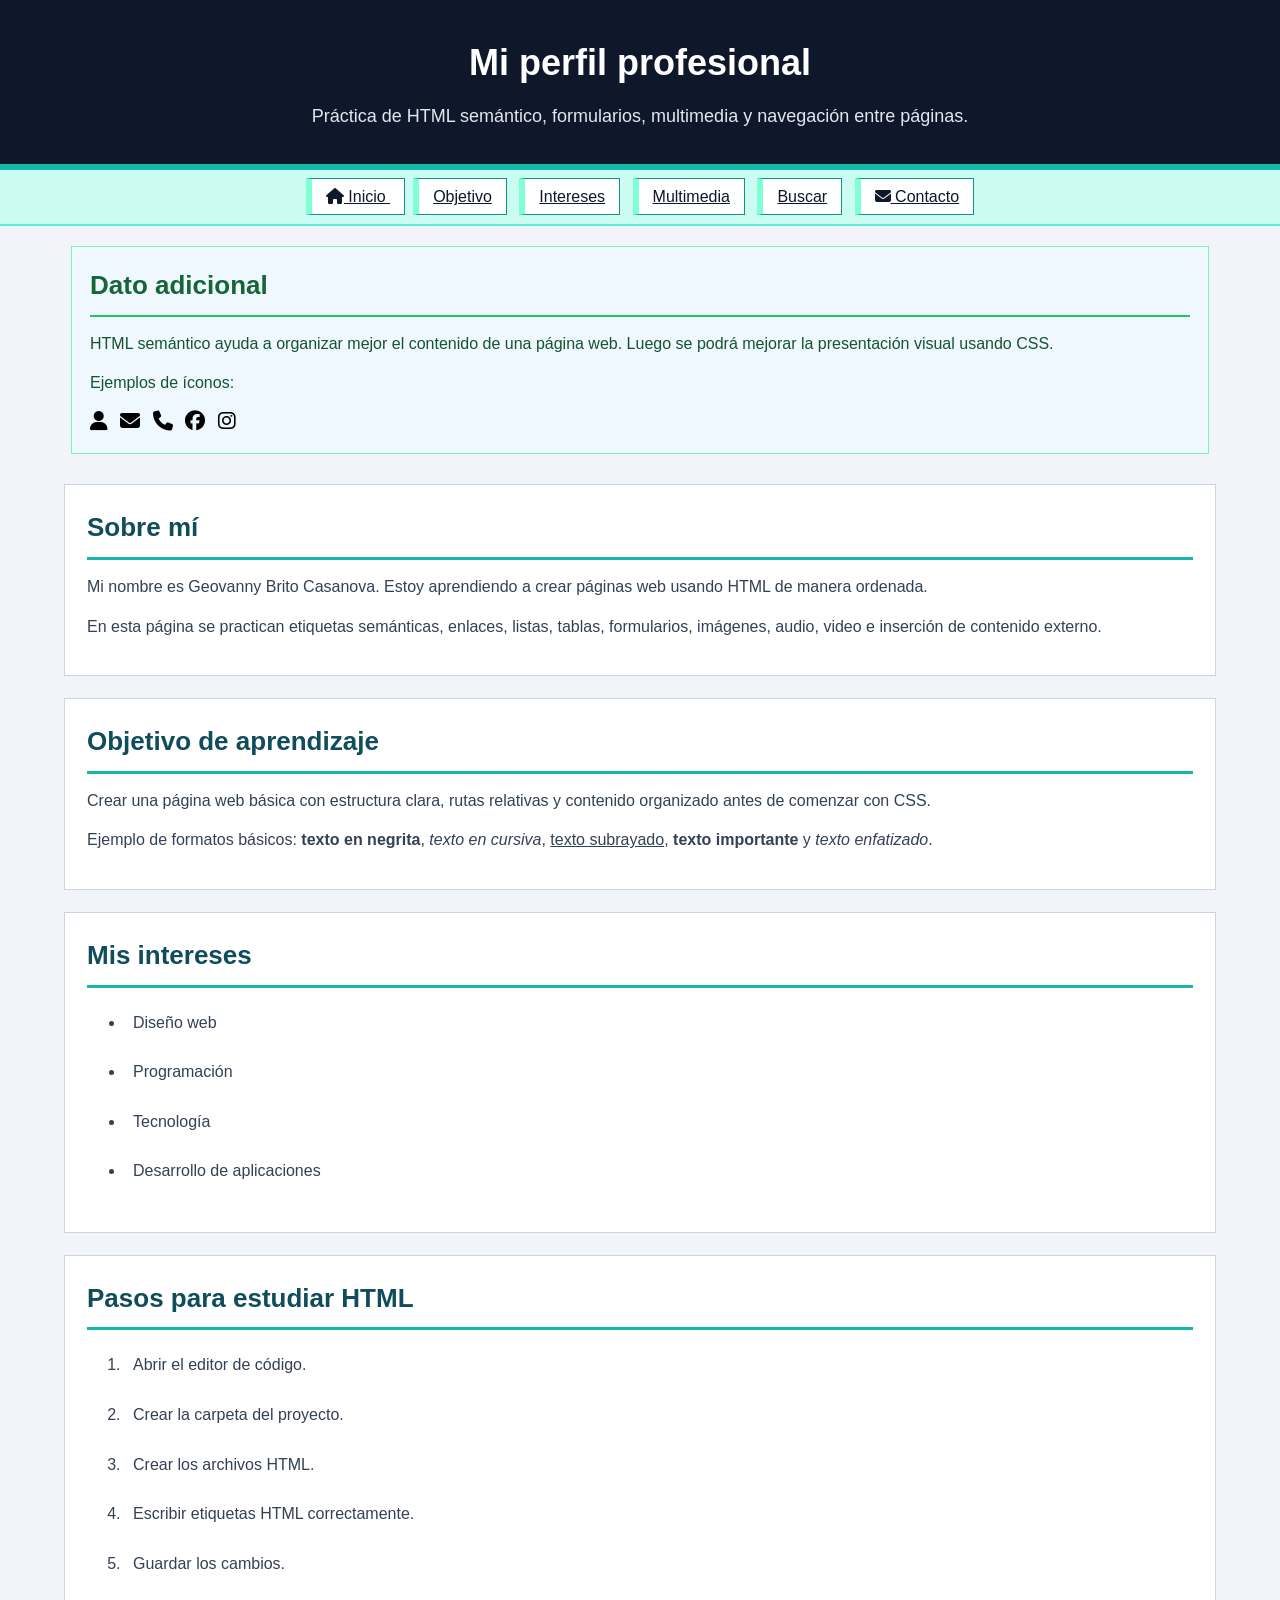
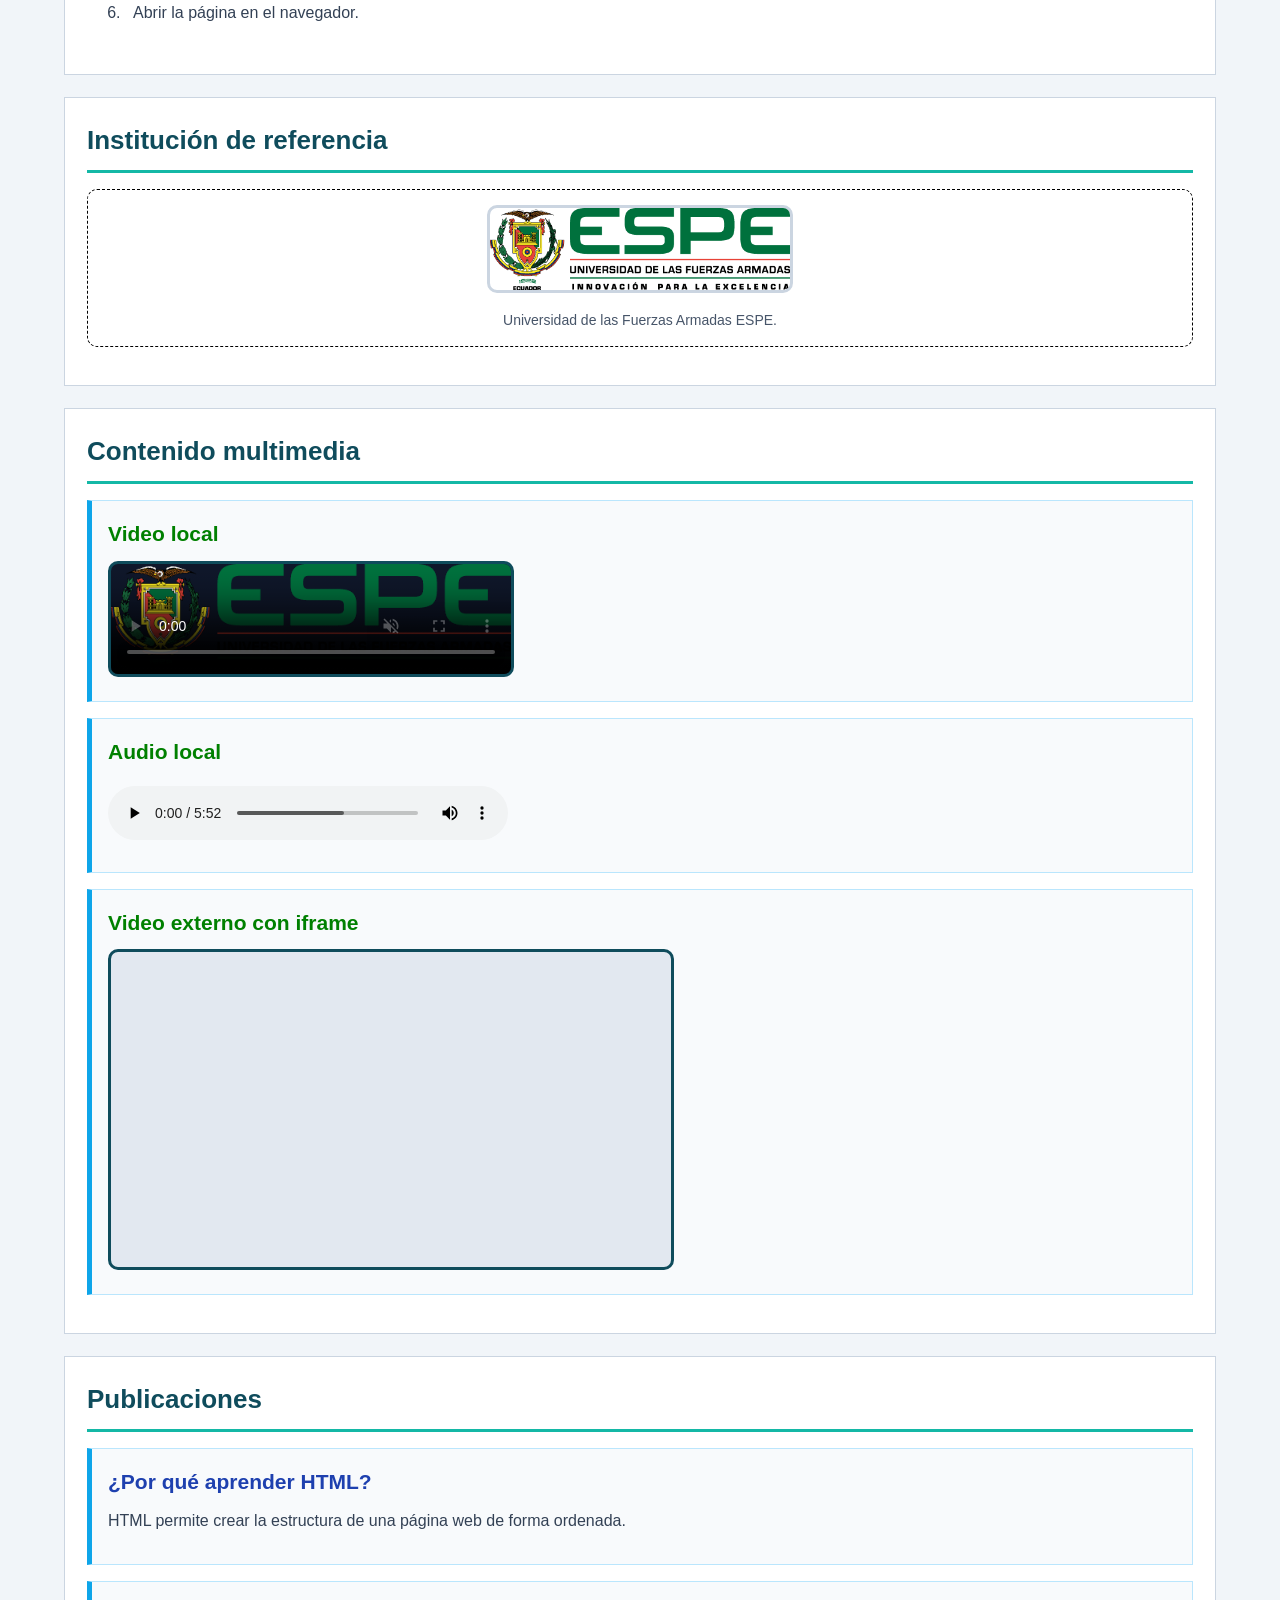
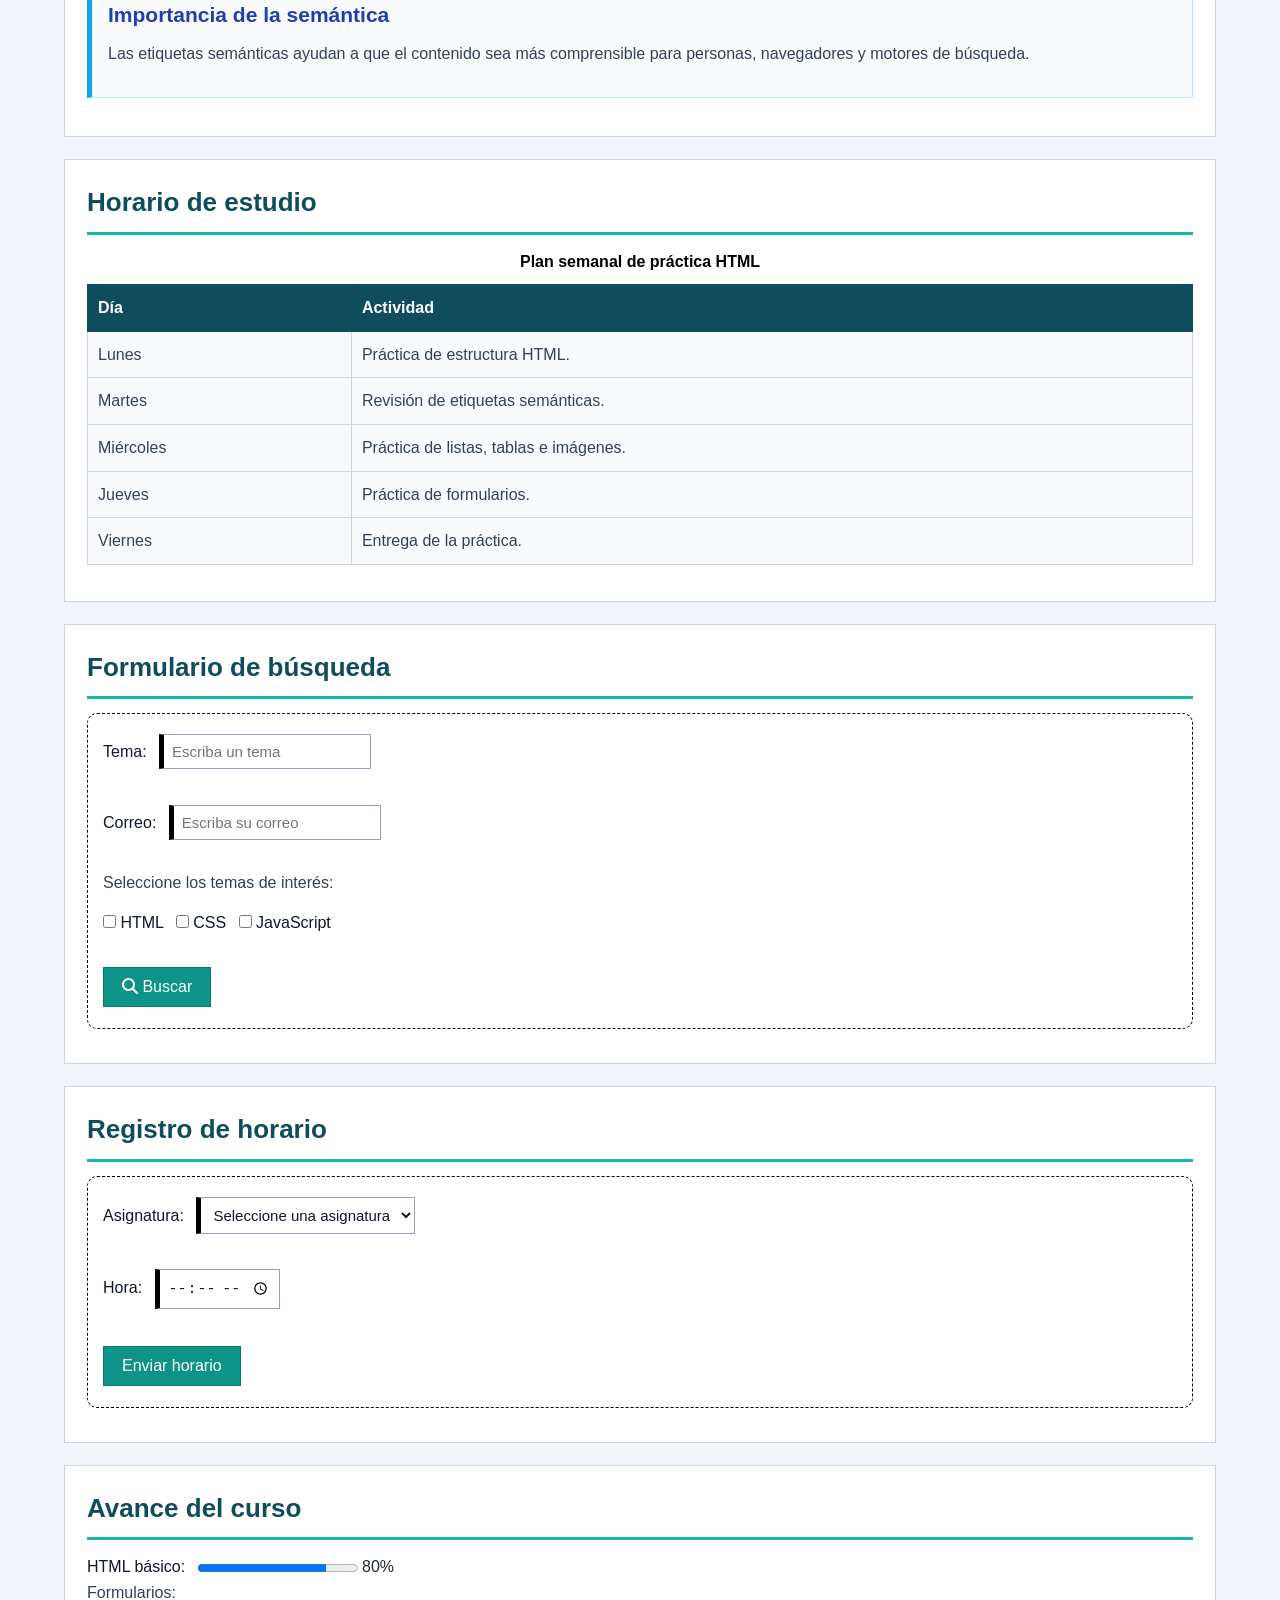
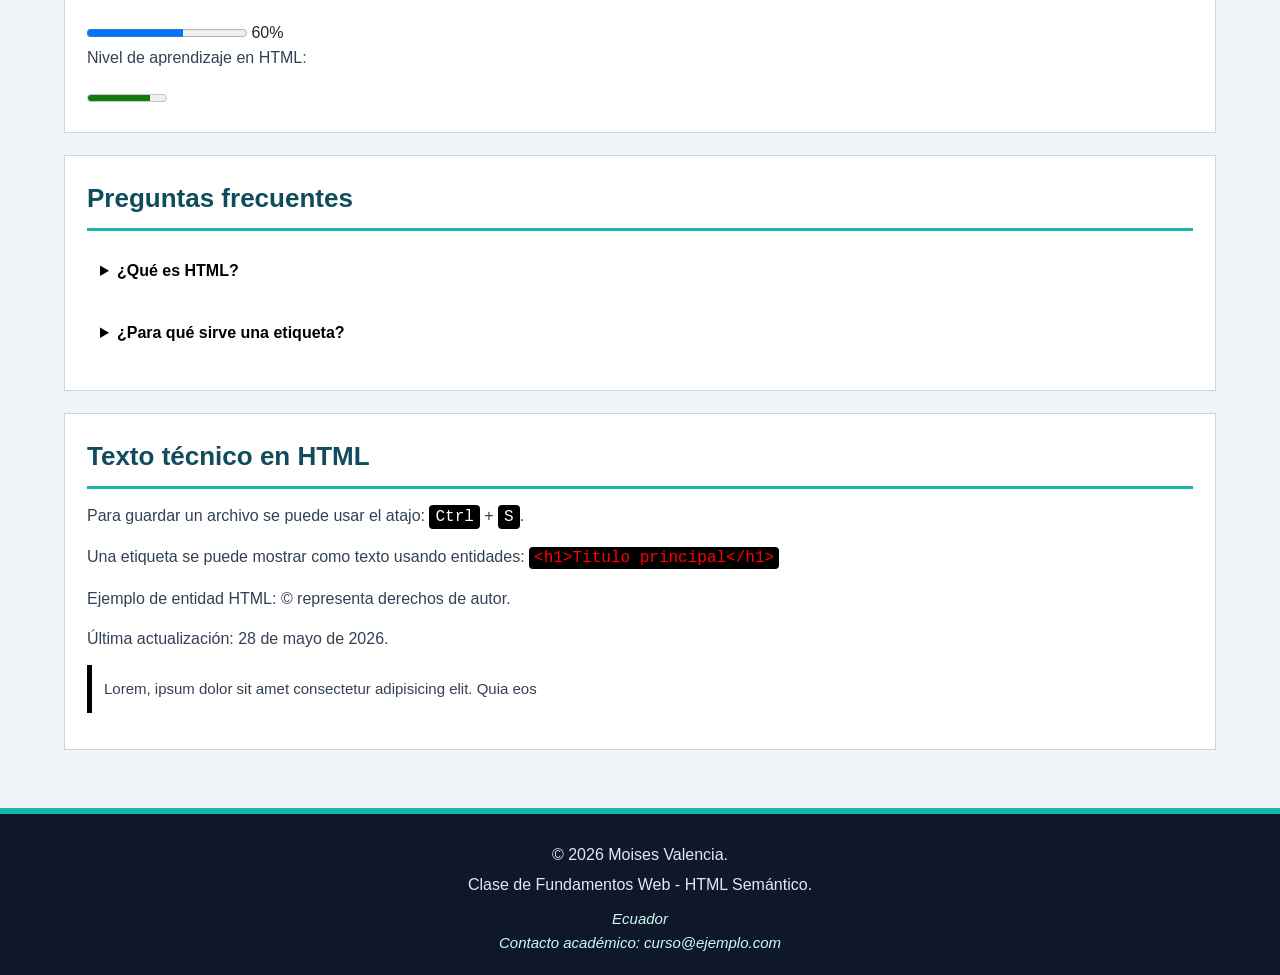
<file: Practica01/index.html>
<!doctype html>
<html lang="es">
  <head>
    <meta charset="UTF-8" />
    <title>Mi perfil profesional</title>

    <!-- Ícono de la pestaña del navegador -->
    <link rel="icon" href="img/mundito.ico" type="image/x-icon" />

    <!-- Librería externa para usar íconos -->
    <link
      rel="stylesheet"
      href="https://cdnjs.cloudflare.com/ajax/libs/font-awesome/6.5.0/css/all.min.css"
    />

    <link rel="stylesheet" href="css/general.css" />
    <link rel="stylesheet" href="css/index.css" />
  </head>

  <body>
    <!-- Encabezado principal de la página -->
    <header>
      <h1>Mi perfil profesional</h1>
      <p>
        Práctica de HTML semántico, formularios, multimedia y navegación entre
        páginas.
      </p>
    </header>

    <!-- Menú de navegación principal -->
    <nav>
      <a href="index.html" id="inicio" class="class_btn_nav_2">
        <i class="fa-solid fa-house"></i>
        Inicio
      </a>

      <a href="#objetivo" id="objetivo" class="class_btn_nav_2">Objetivo</a>

      <a href="#intereses" id="intereses" class="class_btn_nav_1">Intereses</a>

      <a href="#multimedia" id="multimedia" class="class_btn_nav_3"
        >Multimedia</a
      >

      <a href="pages/buscar.html" id="buscar" class="class_btn_nav_1">Buscar</a>

      <a href="pages/cto/contacto.html" id="contacto" class="class_btn_nav_2">
        <i class="fa-solid fa-envelope"></i>
        Contacto
      </a>
    </nav>

    <!-- Contenido lateral complementario -->
    <aside>
      <h2>Dato adicional</h2>
      <p>
        HTML semántico ayuda a organizar mejor el contenido de una página web.
        Luego se podrá mejorar la presentación visual usando CSS.
      </p>

      <p>Ejemplos de íconos:</p>
      <i class="fa-solid fa-user"></i>
      <i class="fa-solid fa-envelope"></i>
      <i class="fa-solid fa-phone"></i>
      <i class="fa-brands fa-facebook"></i>
      <i class="fa-brands fa-instagram"></i>
    </aside>

    <!-- Contenido principal -->
    <main>
      <!-- Sección de presentación -->
      <section id="presentacion">
        <h2>Sobre mí</h2>

        <p>
          Mi nombre es Geovanny Brito Casanova. Estoy aprendiendo a crear
          páginas web usando HTML de manera ordenada.
        </p>

        <p>
          En esta página se practican etiquetas semánticas, enlaces, listas,
          tablas, formularios, imágenes, audio, video e inserción de contenido
          externo.
        </p>
      </section>

      <!-- Sección de objetivos -->
      <section id="objetivo">
        <h2>Objetivo de aprendizaje</h2>

        <p>
          Crear una página web básica con estructura clara, rutas relativas y
          contenido organizado antes de comenzar con CSS.
        </p>

        <p>
          Ejemplo de formatos básicos:
          <b>texto en negrita</b>, <i>texto en cursiva</i>,
          <u>texto subrayado</u>, <strong>texto importante</strong> y
          <em>texto enfatizado</em>.
        </p>
      </section>

      <!-- Sección de intereses -->
      <section id="intereses">
        <h2>Mis intereses</h2>

        <ul>
          <li>Diseño web</li>
          <li>Programación</li>
          <li>Tecnología</li>
          <li>Desarrollo de aplicaciones</li>
        </ul>
      </section>

      <!-- Sección de pasos -->
      <section id="pasos">
        <h2>Pasos para estudiar HTML</h2>

        <ol>
          <li>Abrir el editor de código.</li>
          <li>Crear la carpeta del proyecto.</li>
          <li>Crear los archivos HTML.</li>
          <li>Escribir etiquetas HTML correctamente.</li>
          <li>Guardar los cambios.</li>
          <li>Abrir la página en el navegador.</li>
        </ol>
      </section>

      <!-- Sección con imagen -->
      <section>
        <h2>Institución de referencia</h2>

        <figure>
          <img
            src="img/espe/imagenEjemploEspe.png"
            alt="Logo de la ESPE"
            width="300"
          />
          <figcaption>Universidad de las Fuerzas Armadas ESPE.</figcaption>
        </figure>
      </section>

      <!-- Sección multimedia -->
      <section id="multimedia">
        <h2>Contenido multimedia</h2>

        <article>
          <h3>Video local</h3>

          <video
            src="video/videoEjemploDiagnostica.mp4"
            controls
            width="400"
            poster="img/espe/imagenEjemploEspe.png"
            muted
            loop
          >
            Tu navegador no soporta la etiqueta de video.
          </video>
        </article>

        <article>
          <h3>Audio local</h3>

          <audio
            src="audio/audioEjemploA7X.mp3"
            controls
            loop
            preload="metadata"
          >
            Tu navegador no soporta la etiqueta de audio.
          </audio>
        </article>

        <article>
          <h3>Video externo con iframe</h3>

          <iframe
            width="560"
            height="315"
            src="https://www.youtube.com/embed/bdz90srbneU?si=QoyqD5uKp2PkH5kk"
            title="Video de YouTube"
            frameborder="0"
            allow="
              accelerometer;
              autoplay;
              clipboard-write;
              encrypted-media;
              gyroscope;
              picture-in-picture;
              web-share;
            "
            referrerpolicy="strict-origin-when-cross-origin"
            allowfullscreen
          >
          </iframe>
        </article>
      </section>

      <!-- Sección de publicaciones -->
      <section>
        <h2>Publicaciones</h2>

        <article>
          <h3>¿Por qué aprender HTML?</h3>
          <p>
            HTML permite crear la estructura de una página web de forma
            ordenada.
          </p>
        </article>

        <article>
          <h3>Importancia de la semántica</h3>
          <p>
            Las etiquetas semánticas ayudan a que el contenido sea más
            comprensible para personas, navegadores y motores de búsqueda.
          </p>
        </article>
      </section>

      <!-- Sección de tabla -->
      <section>
        <h2>Horario de estudio</h2>

        <table border="1">
          <caption>
            Plan semanal de práctica HTML
          </caption>

          <thead>
            <tr>
              <th>Día</th>
              <th>Actividad</th>
            </tr>
          </thead>

          <tbody>
            <tr>
              <td>Lunes</td>
              <td>Práctica de estructura HTML.</td>
            </tr>

            <tr>
              <td>Martes</td>
              <td>Revisión de etiquetas semánticas.</td>
            </tr>

            <tr>
              <td>Miércoles</td>
              <td>Práctica de listas, tablas e imágenes.</td>
            </tr>

            <tr>
              <td>Jueves</td>
              <td>Práctica de formularios.</td>
            </tr>

            <tr>
              <td>Viernes</td>
              <td>Entrega de la práctica.</td>
            </tr>
          </tbody>
        </table>
      </section>

      <!-- Sección de formulario de búsqueda -->
      <section>
        <h2>Formulario de búsqueda</h2>

        <!-- 
                Este formulario usa GET.
                Por eso los datos viajan en la URL hacia pages/buscar.html.
            -->
        <form method="GET" action="pages/buscar.html">
          <label for="tema">Tema:</label>
          <input
            type="text"
            id="tema"
            name="tema"
            placeholder="Escriba un tema"
            required
            minlength="3"
            maxlength="20"
          />

          <br /><br />

          <label for="correo">Correo:</label>
          <input
            type="email"
            id="correo"
            name="correo"
            placeholder="Escriba su correo"
            required
          />

          <br /><br />

          <p>Seleccione los temas de interés:</p>

          <label>
            <input type="checkbox" name="temas[]" value="html" />
            HTML
          </label>

          <label>
            <input type="checkbox" name="temas[]" value="css" />
            CSS
          </label>

          <label>
            <input type="checkbox" name="temas[]" value="javascript" />
            JavaScript
          </label>

          <br /><br />

          <button type="submit">
            <i class="fa-solid fa-magnifying-glass"></i>
            Buscar
          </button>
        </form>
      </section>

      <!-- Sección de registro de horario -->
      <section>
        <h2>Registro de horario</h2>

        <form method="GET" action="pages/buscar.html">
          <label for="asignatura">Asignatura:</label>
          <select id="asignatura" name="asignatura" required>
            <option value="">Seleccione una asignatura</option>
            <option value="programacion">Programación</option>
            <option value="base_datos">Base de Datos</option>
            <option value="redes">Redes</option>
            <option value="sistemas_operativos">Sistemas Operativos</option>
          </select>

          <br /><br />

          <label for="hora">Hora:</label>
          <input
            type="time"
            id="hora"
            name="hora"
            min="08:00"
            max="17:00"
            step="1800"
            required
          />

          <br /><br />

          <button type="submit">Enviar horario</button>
        </form>
      </section>

      <!-- Sección de avance del curso -->
      <section>
        <h2>Avance del curso</h2>

        <label for="avance-html">HTML básico:</label>
        <progress id="avance-html" value="80" max="100"></progress>
        <span>80%</span>

        <p>Formularios:</p>
        <progress value="60" max="100"></progress>
        <span>60%</span>

        <p>Nivel de aprendizaje en HTML:</p>
        <meter value="8" min="0" max="10"></meter>
      </section>

      <!-- Sección de preguntas frecuentes -->
      <section>
        <h2>Preguntas frecuentes</h2>

        <details>
          <summary>¿Qué es HTML?</summary>
          <p>
            HTML es el lenguaje que permite crear la estructura de una página
            web.
          </p>
        </details>

        <details>
          <summary>¿Para qué sirve una etiqueta?</summary>
          <p>
            Una etiqueta indica al navegador cómo debe interpretar una parte del
            contenido.
          </p>
        </details>
      </section>

      <!-- Sección de texto técnico -->
      <section>
        <h2>Texto técnico en HTML</h2>

        <p>
          Para guardar un archivo se puede usar el atajo:
          <kbd>Ctrl</kbd> + <kbd>S</kbd>.
        </p>

        <p>
          Una etiqueta se puede mostrar como texto usando entidades:
          <code>&lt;h1&gt;Título principal&lt;/h1&gt;</code>
        </p>

        <p>Ejemplo de entidad HTML: &copy; representa derechos de autor.</p>

        <p>
          Última actualización:
          <time datetime="2026-05-28">28 de mayo de 2026</time>.
        </p>

        <p class="nota">
          Lorem, ipsum dolor sit amet consectetur adipisicing elit. Quia eos
        </p>
      </section>
    </main>

    <!-- Pie de página -->
    <footer>
      <p>&copy; 2026 Moises Valencia.</p>
      <p>Clase de Fundamentos Web - HTML Semántico.</p>

      <address>
        Ecuador<br />
        Contacto académico: curso@ejemplo.com
      </address>
    </footer>
  </body>
</html>
</file>
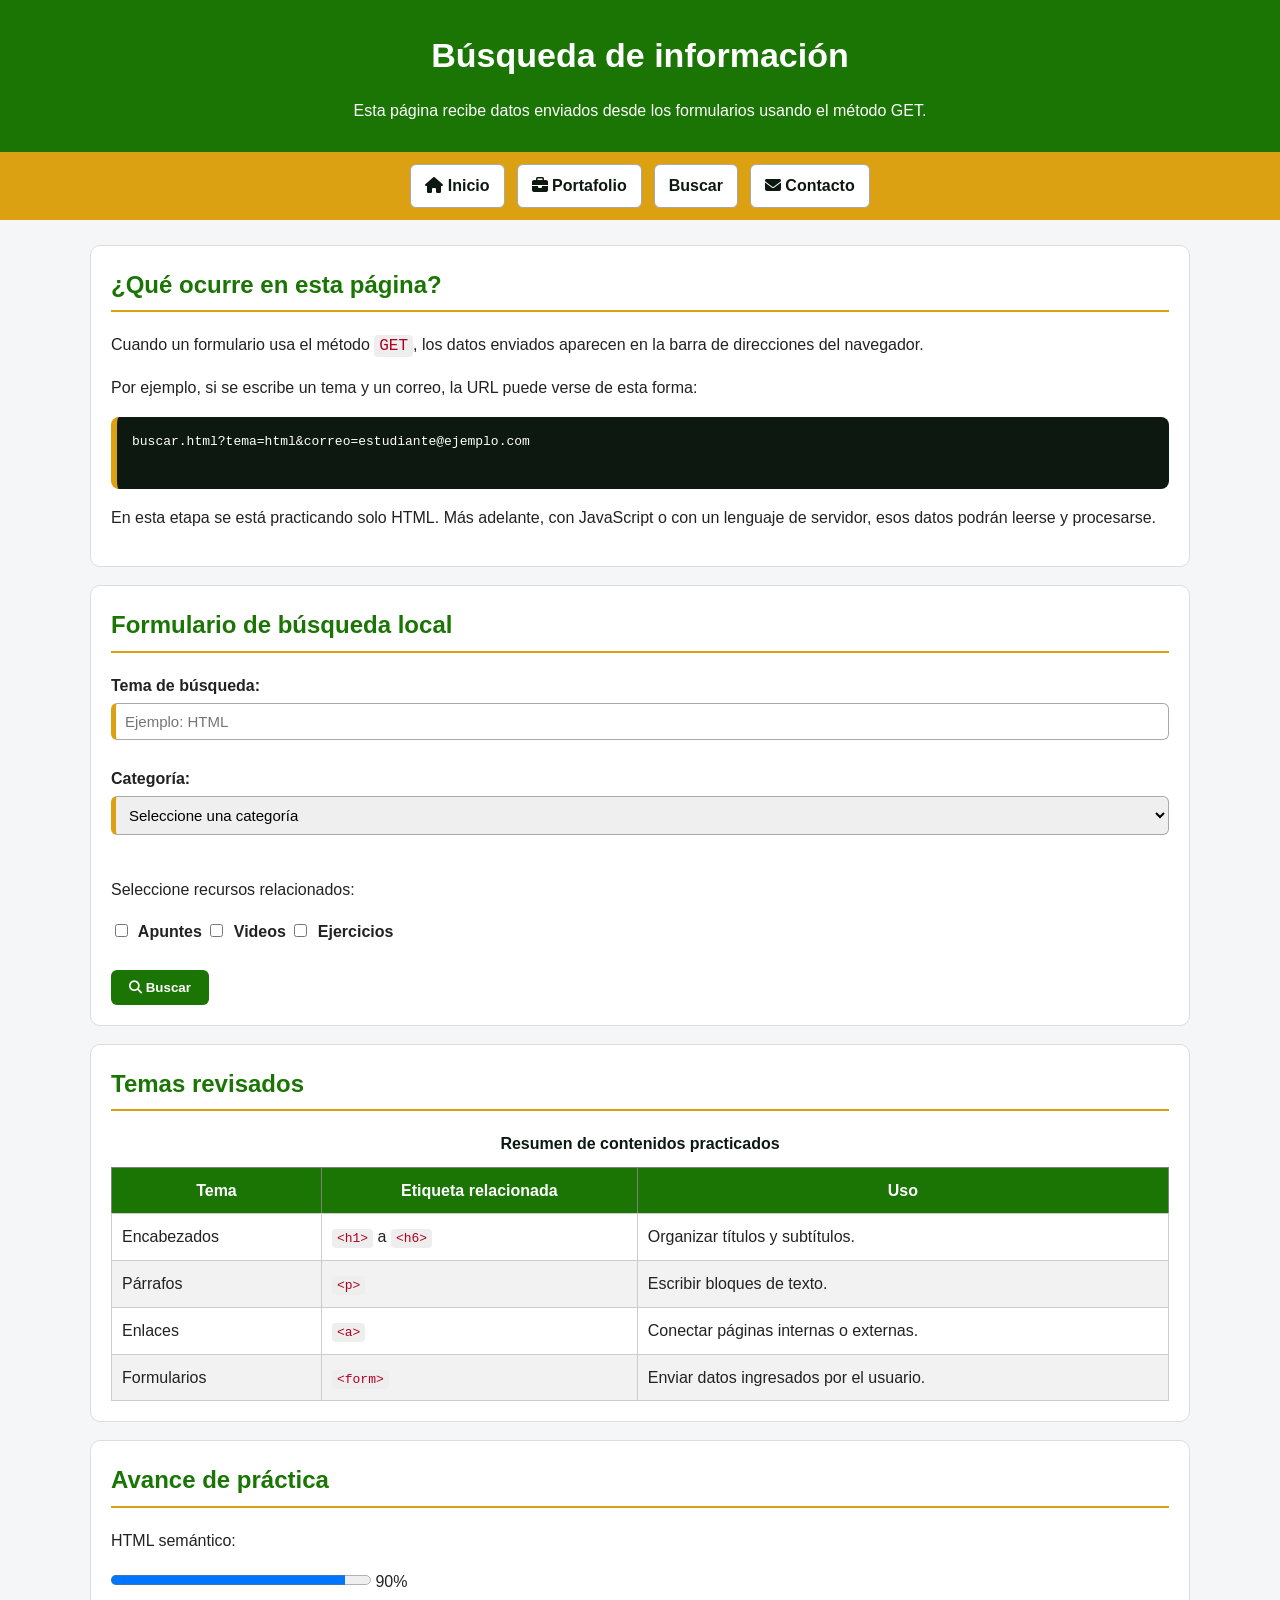
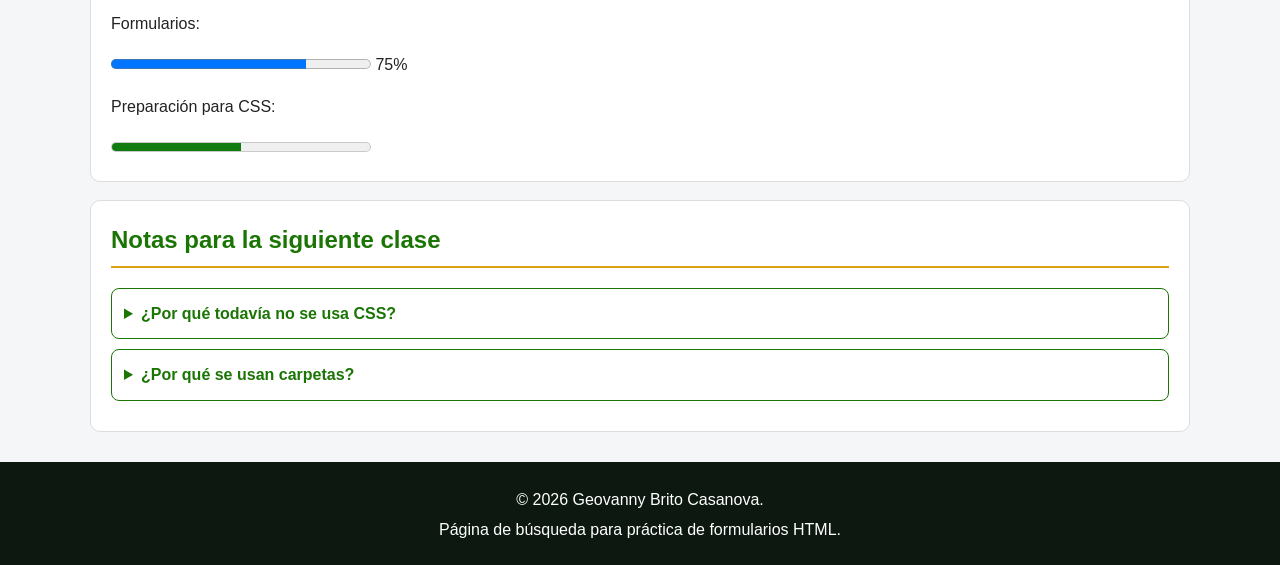
<file: pages/buscar.html>
<!DOCTYPE html>
<html lang="es">

<head>
    <meta charset="UTF-8">
    <title>Búsqueda de información</title>

    <!-- Como este archivo está dentro de pages, se sube un nivel con ../ -->
    <link rel="icon" href="../img/mundito.ico" type="image/x-icon">

    <link rel="stylesheet" href="https://cdnjs.cloudflare.com/ajax/libs/font-awesome/6.5.0/css/all.min.css">

    <link rel="stylesheet" href="../css/general.css">
    <link rel="stylesheet" href="../css/buscar.css">
</head>

<body>

    <header>
        <h1 >Búsqueda de información</h1>
        <p>Esta página recibe datos enviados desde los formularios usando el método GET.</p>
    </header>

    <nav>
        <a href="../index.html">
            <i class="fa-solid fa-house"></i>
            Inicio
        </a>

        <a href="../portafolio.html">
            <i class="fa-solid fa-briefcase"></i>
            Portafolio
        </a>

        <a href="buscar.html">Buscar</a>

        <a href="cto/contacto.html">
            <i class="fa-solid fa-envelope"></i>
            Contacto
        </a>
    </nav>

    <main>

        <section>
            <h2>¿Qué ocurre en esta página?</h2>

            <p>
                Cuando un formulario usa el método <code>GET</code>, los datos enviados aparecen
                en la barra de direcciones del navegador.
            </p>

            <p>
                Por ejemplo, si se escribe un tema y un correo, la URL puede verse de esta forma:
            </p>

            <pre>
buscar.html?tema=html&correo=estudiante@ejemplo.com
            </pre>

            <p>
                En esta etapa se está practicando solo HTML. Más adelante, con JavaScript o con
                un lenguaje de servidor, esos datos podrán leerse y procesarse.
            </p>
        </section>

        <section>
            <h2>Formulario de búsqueda local</h2>

            <form method="GET" action="buscar.html">

                <label for="tema">Tema de búsqueda:</label>
                <input type="text" id="tema" name="tema" placeholder="Ejemplo: HTML" required minlength="3"
                    maxlength="20">

                <br><br>

                <label for="categoria">Categoría:</label>
                <select id="categoria" name="categoria" required>
                    <option value="">Seleccione una categoría</option>
                    <option value="estructura">Estructura HTML</option>
                    <option value="formularios">Formularios</option>
                    <option value="multimedia">Multimedia</option>
                    <option value="tablas">Tablas</option>
                </select>

                <br><br>

                <p>Seleccione recursos relacionados:</p>

                <label>
                    <input type="checkbox" name="recursos[]" value="apuntes">
                    Apuntes
                </label>

                <label>
                    <input type="checkbox" name="recursos[]" value="videos">
                    Videos
                </label>

                <label>
                    <input type="checkbox" name="recursos[]" value="ejercicios">
                    Ejercicios
                </label>

                <br><br>

                <button type="submit">
                    <i class="fa-solid fa-magnifying-glass"></i>
                    Buscar
                </button>
            </form>
        </section>

        <section>
            <h2>Temas revisados</h2>

            <table border="1">
                <caption>Resumen de contenidos practicados</caption>

                <thead>
                    <tr>
                        <th>Tema</th>
                        <th>Etiqueta relacionada</th>
                        <th>Uso</th>
                    </tr>
                </thead>

                <tbody>
                    <tr>
                        <td>Encabezados</td>
                        <td><code>&lt;h1&gt;</code> a <code>&lt;h6&gt;</code></td>
                        <td>Organizar títulos y subtítulos.</td>
                    </tr>

                    <tr>
                        <td>Párrafos</td>
                        <td><code>&lt;p&gt;</code></td>
                        <td>Escribir bloques de texto.</td>
                    </tr>

                    <tr>
                        <td>Enlaces</td>
                        <td><code>&lt;a&gt;</code></td>
                        <td>Conectar páginas internas o externas.</td>
                    </tr>

                    <tr>
                        <td>Formularios</td>
                        <td><code>&lt;form&gt;</code></td>
                        <td>Enviar datos ingresados por el usuario.</td>
                    </tr>
                </tbody>
            </table>
        </section>

        <section>
            <h2>Avance de práctica</h2>

            <p>HTML semántico:</p>
            <progress value="90" max="100"></progress>
            <span>90%</span>

            <p>Formularios:</p>
            <progress value="75" max="100"></progress>
            <span>75%</span>

            <p>Preparación para CSS:</p>
            <meter value="5" min="0" max="10"></meter>
        </section>

        <section>
            <h2>Notas para la siguiente clase</h2>

            <details>
                <summary>¿Por qué todavía no se usa CSS?</summary>
                <p>
                    Primero se está ordenando la estructura HTML. Después se aplicará CSS para
                    mejorar colores, márgenes, tamaños, distribución y diseño visual.
                </p>
            </details>

            <details>
                <summary>¿Por qué se usan carpetas?</summary>
                <p>
                    Las carpetas permiten separar imágenes, audio, video y páginas internas.
                    Esto ayuda a mantener el proyecto ordenado.
                </p>
            </details>
        </section>

    </main>

    <footer>
        <p>&copy; 2026 Geovanny Brito Casanova.</p>
        <p>Página de búsqueda para práctica de formularios HTML.</p>
    </footer>

</body>

</html>
</file>
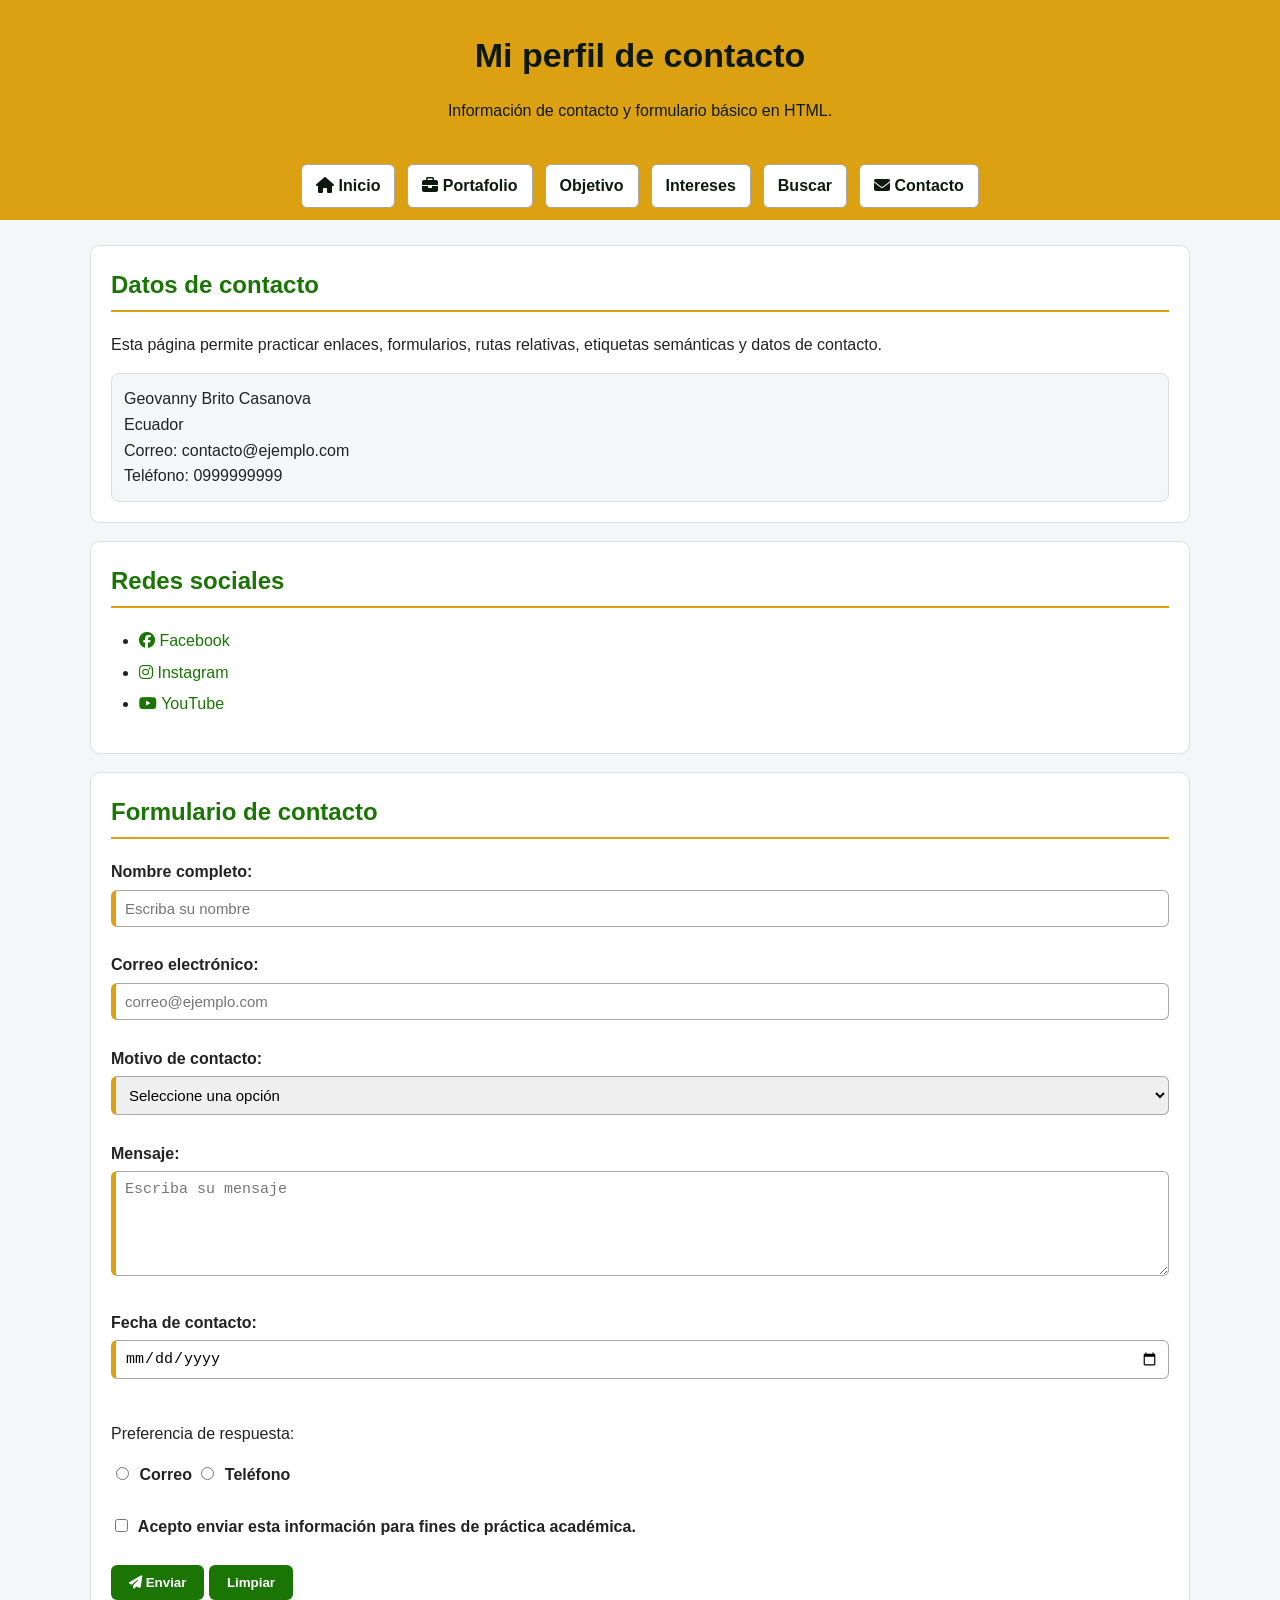
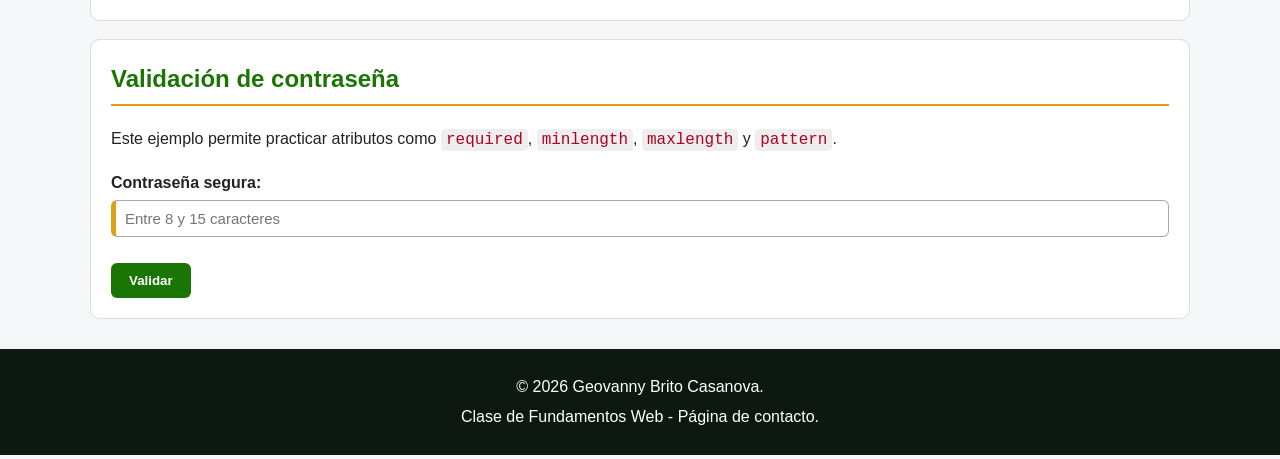
<file: pages/cto/contacto.html>
<!DOCTYPE html>
<html lang="es">

<head>
    <meta charset="UTF-8">
    <title>Contacto</title>

    <!-- Como este archivo está en pages/cto, se suben dos niveles con ../../ -->
    <link rel="icon" href="../../img/mundito.ico" type="image/x-icon">

    <link rel="stylesheet" href="https://cdnjs.cloudflare.com/ajax/libs/font-awesome/6.5.0/css/all.min.css">

    <link rel="stylesheet" href="../../css/general.css">
    <link rel="stylesheet" href="../../css/contacto.css">
</head>

<body>

    <header>
        <h1>Mi perfil de contacto</h1>
        <p>Información de contacto y formulario básico en HTML.</p>
    </header>

    <nav>
        <a href="../../index.html">
            <i class="fa-solid fa-house"></i>
            Inicio
        </a>

        <a href="../../portafolio.html">
            <i class="fa-solid fa-briefcase"></i>
            Portafolio
        </a>

        <a href="../../index.html#objetivo">Objetivo</a>

        <a href="../../index.html#intereses">Intereses</a>

        <a href="../buscar.html">Buscar</a>

        <a href="contacto.html">
            <i class="fa-solid fa-envelope"></i>
            Contacto
        </a>
    </nav>

    <main>

        <section>
            <h2>Datos de contacto</h2>

            <p>
                Esta página permite practicar enlaces, formularios, rutas relativas,
                etiquetas semánticas y datos de contacto.
            </p>

            <address>
                Geovanny Brito Casanova<br>
                Ecuador<br>
                Correo: contacto@ejemplo.com<br>
                Teléfono: 0999999999
            </address>
        </section>

        <section>
            <h2>Redes sociales</h2>

            <ul>
                <li>
                    <a href="https://www.facebook.com/" target="_blank">
                        <i class="fa-brands fa-facebook"></i>
                        Facebook
                    </a>
                </li>

                <li>
                    <a href="https://www.instagram.com/" target="_blank">
                        <i class="fa-brands fa-instagram"></i>
                        Instagram
                    </a>
                </li>

                <li>
                    <a href="https://www.youtube.com/" target="_blank">
                        <i class="fa-brands fa-youtube"></i>
                        YouTube
                    </a>
                </li>
            </ul>
        </section>

        <section>
            <h2>Formulario de contacto</h2>

            <!-- 
                Este formulario se envía hacia buscar.html para practicar rutas relativas.
                Desde pages/cto/contacto.html se sube un nivel con ../
            -->
            <form method="GET" action="../buscar.html">

                <label for="nombre">Nombre completo:</label>
                <input type="text" id="nombre" name="nombre" placeholder="Escriba su nombre" required minlength="3"
                    maxlength="50">

                <br><br>

                <label for="correo">Correo electrónico:</label>
                <input type="email" id="correo" name="correo" placeholder="correo@ejemplo.com" required>

                <br><br>

                <label for="motivo">Motivo de contacto:</label>
                <select id="motivo" name="motivo" required>
                    <option value="">Seleccione una opción</option>
                    <option value="consulta">Consulta académica</option>
                    <option value="soporte">Soporte</option>
                    <option value="sugerencia">Sugerencia</option>
                </select>

                <br><br>

                <label for="mensaje">Mensaje:</label>
                <br>
                <textarea id="mensaje" name="mensaje" placeholder="Escriba su mensaje" rows="5" cols="40" required
                    minlength="10"></textarea>

                <br><br>

                <label for="fecha">Fecha de contacto:</label>
                <input type="date" id="fecha" name="fecha" required>

                <br><br>

                <p>Preferencia de respuesta:</p>

                <label>
                    <input type="radio" name="respuesta" value="correo" required>
                    Correo
                </label>

                <label>
                    <input type="radio" name="respuesta" value="telefono">
                    Teléfono
                </label>

                <br><br>

                <label>
                    <input type="checkbox" name="acepta" value="si" required>
                    Acepto enviar esta información para fines de práctica académica.
                </label>

                <br><br>

                <button type="submit">
                    <i class="fa-solid fa-paper-plane"></i>
                    Enviar
                </button>

                <button type="reset">
                    Limpiar
                </button>
            </form>
        </section>

        <section>
            <h2>Validación de contraseña</h2>

            <p>
                Este ejemplo permite practicar atributos como <code>required</code>,
                <code>minlength</code>, <code>maxlength</code> y <code>pattern</code>.
            </p>

            <form method="GET" action="../buscar.html">

                <label for="password">Contraseña segura:</label>

                <input type="password" id="password" name="password" required minlength="8" maxlength="15"
                    pattern="^(?=.*[a-z])(?=.*[A-Z])(?=.*\d)(?=.*[@$!%*?&._-])[A-Za-z\d@$!%*?&._-]{8,15}$"
                    placeholder="Entre 8 y 15 caracteres"
                    title="Debe tener mayúscula, minúscula, número y un carácter especial.">

                <br><br>

                <button type="submit">Validar</button>
            </form>
        </section>

    </main>

    <footer>
        <p>&copy; 2026 Geovanny Brito Casanova.</p>
        <p>Clase de Fundamentos Web - Página de contacto.</p>
    </footer>

</body>

</html>
</file>
<file: Practica01/css/general.css>
/* ============================================================
   BLOQUE 1: CONFIGURACION GENERAL
   Selector universal, body, fuente, fondo, color e interlineado.
   ============================================================ */

* {
  margin: 0;
  padding: 0;
}

body {
  font-family: Arial, Helvetica, sans-serif;
  background-color: rgb(241, 245, 249);
  color: rgb(31, 41, 55);
  line-height: 1.6;
}

/* ============================================================
   BLOQUE 2: TITULOS, PARRAFOS Y ENLACES
   Estilos para h1, h2, h3, p, a y a:hover.
   ============================================================ */

h1 {
  color: rgb(255, 255, 255);
  font-size: 36px;
  text-align: center;
  margin: 0 0 10px 0;
}

h2 {
  color: rgb(15, 76, 92);
  font-size: 26px;
  text-align: left;
  margin: 0 0 14px 0;
  padding: 0 0 8px 0;
  border-bottom: 3px solid rgb(20, 184, 166);
}

h3 {
  color: rgb(30, 64, 175);
  font-size: 21px;
  margin: 0 0 10px 0;
}

p {
  color: rgb(51, 65, 85);
  font-size: 16px;
  text-align: justify;
  margin: 0 0 14px 0;
}

a {
  color: rgb(13, 148, 136);
}

a:hover {
  color: rgb(30, 64, 175);
  background-color: rgb(224, 242, 254);
}

/* ============================================================
   BLOQUE 3: ELEMENTOS SEMANTICOS PRINCIPALES
   Estilos para header, nav, main, section, article, aside y footer.
   ============================================================ */

header {
  background-color: rgb(15, 23, 42);
  color: rgb(255, 255, 255);
  text-align: center;
  padding: 34px 24px;
  border-bottom: 6px solid rgb(20, 184, 166);
}

header p {
  color: rgb(226, 232, 240);
  text-align: center;
  font-size: 18px;
  margin: 0;
}

nav {
  background-color: rgb(204, 251, 241);
  text-align: center;
  padding: 14px;
  border-bottom: 2px solid rgb(94, 234, 212);
}

main {
  width: 90%;
  margin: 24px auto;
  padding: 6px;
}

section {
  background-color: rgb(255, 255, 255);
  margin: 0 0 22px 0;
  padding: 22px;
  border: 1px solid rgb(203, 213, 225);
}

article {
  background-color: rgb(248, 250, 252);
  margin: 16px 0;
  padding: 16px;
  border-left: 5px solid rgb(14, 165, 233);
}

aside {
  width: 90%;
  background-color: rgb(236, 253, 245);
  color: rgb(20, 83, 45);
  margin: 24px auto 0 auto;
  padding: 18px;
  border: 1px solid rgb(134, 239, 172);
}

footer {
  background-color: rgb(15, 23, 42);
  color: rgb(255, 255, 255);
  text-align: center;
  margin: 30px 0 0 0;
  padding: 24px;
  border-top: 6px solid rgb(20, 184, 166);
}

/* ============================================================
   BLOQUE 4: MENU DE NAVEGACION
   Estilos para nav, nav a y nav a:hover.
   ============================================================ */

nav a {
  color: rgb(15, 23, 42);
  background-color: rgb(255, 255, 255);
  font-size: 16px;
  margin: 4px;
  padding: 9px 14px;
  border: 1px solid rgb(13, 148, 136);
}

nav a:hover {
  color: rgb(255, 255, 255);
  background-color: rgb(13, 148, 136);
}

/* ============================================================
   BLOQUE 5: CONTENIDO Y SECCIONES
   Estilos para main, section, article y aside.
   ============================================================ */

aside {
  width: 90%;
  max-width: 1100px;
  margin: 20px auto;
  background-color: aliceblue;
}

aside i {
  margin-right: 8px;
  font-size: 20px;
  color: black;
}

main p {
  font-size: 16px;
}

section article {
  border: 1px solid rgb(186, 230, 253);
  border-left: 5px solid rgb(14, 165, 233);
}

aside h2 {
  color: rgb(22, 101, 52);
  border-bottom: 2px solid rgb(34, 197, 94);
}

aside p {
  color: rgb(20, 83, 45);
}

/* ============================================================
   BLOQUE 6: IMAGENES Y MULTIMEDIA
   Estilos para img, figure, figcaption, video, audio e iframe.
   ============================================================ */

img {
  width: 300px;
  height: auto;
  border: 3px solid rgb(203, 213, 225);
}

figure {
  text-align: center;
  margin: 16px 0;
  padding: 12px;
  background-color: rgb(248, 250, 252);
  border: 1px solid rgb(226, 232, 240);
}

figure img {
  background-color: rgb(255, 255, 255);
}

figcaption {
  color: rgb(71, 85, 105);
  font-size: 14px;
  text-align: center;
  margin: 8px 0 0 0;
}

video {
  width: 400px;
  height: auto;
  border: 3px solid rgb(15, 76, 92);
  background-color: rgb(15, 23, 42);
}

audio {
  width: 400px;
  margin: 8px 0;
}

iframe {
  width: 560px;
  height: 315px;
  border: 3px solid rgb(15, 76, 92);
  background-color: rgb(226, 232, 240);
}

img,
video,
iframe {
  max-width: 100%;
  border-radius: 10px;
}

/* ============================================================
   BLOQUE 7: LISTAS
   Estilos para ul, ol y li.
   ============================================================ */

ul {
  margin: 10px 0 18px 28px;
  padding: 0 0 0 10px;
}

ol {
  margin: 10px 0 18px 28px;
  padding: 0 0 0 10px;
}

li {
  color: rgb(51, 65, 85);
  font-size: 16px;
  margin: 6px 0;
  padding: 2px;
}

/* ============================================================
   BLOQUE 8: FORMULARIOS
   Estilos para form, label, input, textarea, select y button.
   ============================================================ */

form {
  background-color: rgb(248, 250, 252);
  margin: 12px 0;
  padding: 18px;
  border: 1px solid rgb(203, 213, 225);
}

label {
  color: rgb(15, 23, 42);
  font-size: 16px;
  margin: 6px 8px 6px 0;
}

input {
  color: rgb(15, 23, 42);
  background-color: rgb(255, 255, 255);
  font-size: 15px;
  margin: 5px 0;
  padding: 8px;
  border: 1px solid rgb(148, 163, 184);
}

textarea {
  color: rgb(15, 23, 42);
  background-color: rgb(255, 255, 255);
  font-size: 15px;
  width: 90%;
  height: 120px;
  margin: 5px 0;
  padding: 8px;
  border: 1px solid rgb(148, 163, 184);
  resize: vertical;
}

select {
  color: rgb(15, 23, 42);
  background-color: rgb(255, 255, 255);
  font-size: 15px;
  margin: 5px 0;
  padding: 8px;
  border: 1px solid rgb(148, 163, 184);
}

button {
  color: rgb(255, 255, 255);
  background-color: rgb(13, 148, 136);
  font-size: 16px;
  margin: 6px 6px 6px 0;
  padding: 10px 18px;
  border: 1px solid rgb(15, 118, 110);
  cursor: pointer;
}

button:hover {
  color: rgb(255, 255, 255);
  background-color: rgb(30, 64, 175);
}

input:focus,
select:focus,
textarea:focus {
  outline: 2px solid black;
  border-color: aqua;
}

input:required,
select:required,
textarea:required {
  border-left: 5px solid black;
}

/* ============================================================
   BLOQUE 9: TABLAS
   Estilos para table, thead, tbody, tr, th y td.
   ============================================================ */

table {
  width: 100%;
  margin: 14px 0;
  border: 1px solid rgb(15, 76, 92);
  background-color: rgb(255, 255, 255);
  border-collapse: collapse;
}

caption {
  font-weight: bold;
  margin-bottom: 10px;
  color: black;
}

thead {
  color: rgb(255, 255, 255);
  background-color: rgb(15, 76, 92);
}

tbody {
  color: rgb(51, 65, 85);
  background-color: rgb(248, 250, 252);
}

tr {
  border: 1px solid rgb(203, 213, 225);
}

th {
  color: rgb(255, 255, 255);
  background-color: rgb(15, 76, 92);
  text-align: left;
  padding: 10px;
  border: 1px solid rgb(15, 76, 92);
}

td {
  color: rgb(51, 65, 85);
  padding: 10px;
  border: 1px solid rgb(203, 213, 225);
}

tr:nth-child {
  background-color: azure;
}
/* ============================================================
   BLOQUE 10: PIE DE PAGINA
   Estilos para footer, footer p y footer address.
   ============================================================ */

footer p {
  color: rgb(226, 232, 240);
  text-align: center;
  margin: 4px 0;
}

footer address {
  color: rgb(204, 251, 241);
  font-size: 15px;
  text-align: center;
  margin: 10px 0 0 0;
}

/* ============================================================
   BLOQUE 11: details summary progress meter  
   ============================================================ */
details {
  background-color: white;
  padding: 12px;
  border-radius: 8px;
  border: 1px solid white;
  margin-bottom: 10px;
}

summary {
  cursor: pointer;
  font-weight: bold;
  color: black;
}

/* ============================================================
   BLOQUE 10: Texto tecnico
   ============================================================ */
code {
  background-color: black;
  color: red;
  padding: 2px 5px;
  border-radius: 4px;
}

pre {
  background-color: black;
  color: white;
  padding: 15px;
  border-radius: 8px;
  overflow-x: auto;
}

kbd {
  background-color: black;
  color: white;
  padding: 3px 6px;
  border-radius: 4px;
}

/* ============================================================
   BLOQUE 17: RESPONSIVE BÁSICO
   Cuando la pantalla es pequeña, el menú se acomoda en columna.
   Esto prepara el camino hacia CSS responsive.
   ============================================================ */

/* Se aplica solo cuando la pantalla mide 700px o menos, normalmente celulares o tablets pequeñas */
@media (max-width: 700px) {
  /* Selecciona el menú de navegación */
  nav {
    /* Coloca los elementos del menú uno debajo del otro */
    flex-direction: column;
  }

  /* Selecciona cada enlace dentro del menú */
  nav a {
    /* Hace que cada enlace ocupe todo el ancho disponible */
    width: 100%;

    /* Centra el texto dentro de cada enlace */
    text-align: center;
  }

  /* Selecciona el título principal de la página */
  h1 {
    /* Reduce el tamaño del título para que no se vea muy grande en celular */
    font-size: 26px;
  }

  /* Selecciona el contenido principal y la barra lateral */
  main,
  aside {
    /* Hace que ocupen el 95% del ancho, dejando un pequeño margen */
    width: 95%;
  }

  /* Selecciona secciones, artículos y barra lateral */
  section,
  article,
  aside {
    /* Reduce el espacio interno para aprovechar mejor la pantalla pequeña */
    padding: 15px;
  }

  /* Selecciona las tablas */
  table {
    /* Reduce el tamaño del texto de la tabla para que entre mejor */
    font-size: 14px;
  }

  /* Selecciona campos de formulario y botones */
  input,
  select,
  textarea,
  button {
    /* Ocupa todo el ancho disponible del contenedor */
    width: 100%;
    /* Impide que el elemento crezca más allá del ancho de su contenedor */
    max-width: 100%;
    /* Hace que padding y bordes se incluyan dentro del ancho total */
    box-sizing: border-box;
    /* Tamaño de texto cómodo para lectura y uso en dispositivos móviles */
    font-size: 16px;
  }

  input,
  select,
  textarea,
  button,
  meter,
  progress,
  audio {
    /* Ocupa todo el ancho disponible del contenedor */
    width: 100%;
    /* Impide que el elemento crezca más allá del ancho de su contenedor */
    max-width: 100%;
    /* Hace que padding y bordes se incluyan dentro del ancho total */
    box-sizing: border-box;
    /* Tamaño de texto cómodo para lectura y uso en dispositivos móviles */
    font-size: 16px;
  }
}
</file>
<file: Practica01/css/index.css>
.class_btn_nav_2 {
  border-left: 6px solid aquamarine;
}

.class_btn_nav_1 {
  border-left: 6px solid aquamarine;
}

.class_btn_nav_3 {
  border-left: 6px solid aquamarine;
}

#intereses li {
  background-color: white;
  margin-bottom: 8px;
  padding: 8px;
  border-radius: 6px;
}

#pasos li {
  background-color: white;
  margin-bottom: 8px;
  padding: 8px;
  border-radius: 6px;
}

#multimedia h3 {
  color: green;
}

section form {
  background-color: white;
  padding: 15px;
  border-radius: 10px;
  border: 1px dashed black;
}

main figure {
  background-color: white;
  padding: 15px;
  border-radius: 10px;
  border: 1px dashed black;
}

.nota {
  background-color: white;
  border-left: 5px solid black;
  padding: 12px;
  font-size: 15px;
}
</file>
<file: css/general.css>
/* ============================================================
   general.css
   Archivo CSS general para TODAS las páginas del sitio.
   Aquí se colocan estilos compartidos: reinicio básico, etiquetas,
   navegación, formularios, tablas, multimedia y utilidades.

   Para enseñar poco a poco:
   1. Copiar este archivo completo.
   2. Comentar o descomentar bloques según el tema de clase.
   3. Mostrar cómo cambia la página al guardar y actualizar navegador.
   ============================================================ */


/* ============================================================
   BLOQUE 1: SELECTOR UNIVERSAL (*)
   Aplica a todos los elementos HTML.
   Sirve para controlar el cálculo de tamaños y quitar espacios
   inesperados del navegador.
   ============================================================ */

* {
    box-sizing: border-box;
}


/* ============================================================
   BLOQUE 2: ESTILO GENERAL DEL BODY
   body representa todo el contenido visible de la página.
   Aquí se define fuente, color de texto, color de fondo,
   margen e interlineado.
   ============================================================ */

body {
    margin: 0;
    font-family: Arial, Helvetica, sans-serif;
    background-color: #f4f6f8;
    color: #222222;
    line-height: 1.6;
}


/* ============================================================
   BLOQUE 3: SELECTORES DE ETIQUETA
   Estos estilos afectan directamente a etiquetas HTML.
   Ejemplos: h1, h2, p, a, img.
   ============================================================ */

h1 {
    margin: 0;
    font-size: 34px;
    text-align: center;
}

h2 {
    color: #1b7505;
    margin-top: 0;
    border-bottom: 2px solid #dba112;
    padding-bottom: 6px;
}

h3 {
    color: #0d1910;
}

p {
    font-size: 16px;
    text-align: justify;
}

a {
    color: #1b7505;
    text-decoration: none;
}

a:hover {
    text-decoration: underline;
}


/* ============================================================
   BLOQUE 4: HEADER Y FOOTER
   header se usa para el encabezado.
   footer se usa para el pie de página.
   ============================================================ */

header {
    background-color: #0d1910;
    color: white;
    padding: 28px 16px;
    text-align: center;
}

header p {
    text-align: center;
    margin-bottom: 0;
}

footer {
    background-color: #0d1910;
    color: white;
    text-align: center;
    padding: 20px;
    margin-top: 30px;
}

footer p {
    text-align: center;
    margin: 5px 0;
}

footer address {
    font-style: normal;
}


/* ============================================================
   BLOQUE 5: NAVEGACIÓN
   nav contiene enlaces internos y externos.
   display: flex permite ordenar los enlaces en fila.
   gap crea espacio entre enlaces.
   ============================================================ */

nav {
    background-color: #dba112;
    padding: 12px;
    text-align: center;
    display: flex;
    justify-content: center;
    flex-wrap: wrap;
    gap: 12px;
}

nav a {
    background-color: white;
    color: #0d1910;
    padding: 8px 14px;
    border-radius: 6px;
    font-weight: bold;
    border: 1px solid #a8a8a7;
}

nav a:hover {
    background-color: #1b7505;
    color: white;
    text-decoration: none;
}


/* ============================================================
   BLOQUE 6: ESTRUCTURA PRINCIPAL
   main contiene el contenido principal.
   section y article organizan bloques de información.
   ============================================================ */

main {
    width: 90%;
    max-width: 1100px;
    margin: 25px auto;
}

section,
article,
aside {
    background-color: white;
    padding: 20px;
    margin-bottom: 18px;
    border: 1px solid #dddddd;
    border-radius: 10px;
}


/* ============================================================
   BLOQUE 7: ASIDE
   aside contiene información complementaria.
   ============================================================ */

aside {
    width: 90%;
    max-width: 1100px;
    margin: 20px auto;
    background-color: #fff8e6;
}

aside i {
    margin-right: 8px;
    font-size: 20px;
    color: #1b7505;
}


/* ============================================================
   BLOQUE 8: IMÁGENES Y MULTIMEDIA
   max-width evita que las imágenes y videos se salgan
   del ancho disponible.
   ============================================================ */

img,
video,
iframe {
    max-width: 100%;
    border-radius: 8px;
}

figure {
    text-align: center;
    margin: 0;
}

figcaption {
    font-size: 14px;
    color: #555555;
    margin-top: 8px;
}


/* ============================================================
   BLOQUE 9: LISTAS
   ul sirve para listas sin orden.
   ol sirve para listas ordenadas.
   ============================================================ */

ul,
ol {
    padding-left: 28px;
}

li {
    margin-bottom: 6px;
}


/* ============================================================
   BLOQUE 10: TABLAS
   border-collapse une los bordes de las celdas.
   width: 100% hace que la tabla use todo el ancho disponible.
   ============================================================ */

table {
    width: 100%;
    border-collapse: collapse;
    background-color: white;
}

caption {
    font-weight: bold;
    margin-bottom: 10px;
    color: #0d1910;
}

th {
    background-color: #1b7505;
    color: white;
    padding: 10px;
}

td {
    padding: 10px;
    border: 1px solid #cccccc;
}

tr:nth-child(even) {
    background-color: #f2f2f2;
}


/* ============================================================
   BLOQUE 11: FORMULARIOS
   input, select, textarea y button son elementos comunes
   dentro de formularios.
   ============================================================ */

form {
    margin-top: 12px;
}

label {
    font-weight: bold;
}

input,
select,
textarea {
    width: 100%;
    padding: 9px;
    margin-top: 5px;
    border: 1px solid #a8a8a7;
    border-radius: 6px;
    font-size: 15px;
}

input[type="checkbox"],
input[type="radio"] {
    width: auto;
    margin-right: 6px;
}

textarea {
    resize: vertical;
}

button {
    background-color: #1b7505;
    color: white;
    border: none;
    padding: 10px 18px;
    border-radius: 6px;
    cursor: pointer;
    font-weight: bold;
}

button:hover {
    background-color: #0d1910;
}


/* ============================================================
   BLOQUE 12: ATRIBUTOS Y ESTADOS DE FORMULARIO
   :focus se activa cuando el usuario selecciona un campo.
   :required permite explicar campos obligatorios.
   ============================================================ */

input:focus,
select:focus,
textarea:focus {
    outline: 2px solid #dba112;
    border-color: #1b7505;
}

input:required,
select:required,
textarea:required {
    border-left: 5px solid #dba112;
}


/* ============================================================
   BLOQUE 13: DETAILS, SUMMARY, PROGRESS Y METER
   Se usan para contenido desplegable y barras de progreso.
   ============================================================ */

details {
    background-color: #f4f6f8;
    padding: 12px;
    border-radius: 8px;
    border: 1px solid #dddddd;
    margin-bottom: 10px;
}

summary {
    cursor: pointer;
    font-weight: bold;
    color: #1b7505;
}

progress,
meter {
    width: 260px;
    height: 20px;
}


/* ============================================================
   BLOQUE 14: TEXTO TÉCNICO
   code, pre y kbd ayudan a explicar código dentro de HTML.
   ============================================================ */

code {
    background-color: #eeeeee;
    color: #b00020;
    padding: 2px 5px;
    border-radius: 4px;
}

pre {
    background-color: #0d1910;
    color: white;
    padding: 15px;
    border-radius: 8px;
    overflow-x: auto;
}

kbd {
    background-color: #222222;
    color: white;
    padding: 3px 6px;
    border-radius: 4px;
}


/* ============================================================
   BLOQUE 15: SELECTORES DE CLASE
   Una clase se escribe con punto.
   En HTML se usa así: class="centrado"
   ============================================================ */

.centrado {
    text-align: center;
}

.texto-verde {
    color: #1b7505;
}

.texto-dorado {
    color: #dba112;
}

.caja-destacada {
    background-color: #fff8e6;
    border: 2px solid #dba112;
    padding: 15px;
    border-radius: 8px;
}


/* ============================================================
   BLOQUE 16: SELECTORES DE ID
   Un id se escribe con numeral.
   En HTML se usa así: id="objetivo"
   ============================================================ */

#objetivo {
    border-left: 6px solid #1b7505;
}

#intereses {
    border-left: 6px solid #dba112;
}

#multimedia {
    border-left: 6px solid #0d1910;
}


/* ============================================================
   BLOQUE 17: RESPONSIVE BÁSICO
   Cuando la pantalla es pequeña, el menú se acomoda en columna.
   Esto prepara el camino hacia CSS responsive.
   ============================================================ */

/* Se aplica solo cuando la pantalla mide 700px o menos, normalmente celulares o tablets pequeñas */
@media (max-width: 700px) {

    /* Selecciona el menú de navegación */
    nav {
        /* Coloca los elementos del menú uno debajo del otro */
        flex-direction: column;
    }

    /* Selecciona cada enlace dentro del menú */
    nav a {
        /* Hace que cada enlace ocupe todo el ancho disponible */
        width: 100%;

        /* Centra el texto dentro de cada enlace */
        text-align: center;
    }

    /* Selecciona el título principal de la página */
    h1 {
        /* Reduce el tamaño del título para que no se vea muy grande en celular */
        font-size: 26px;
    }

    /* Selecciona el contenido principal y la barra lateral */
    main,
    aside {
        /* Hace que ocupen el 95% del ancho, dejando un pequeño margen */
        width: 95%;
    }

    /* Selecciona secciones, artículos y barra lateral */
    section,
    article,
    aside {
        /* Reduce el espacio interno para aprovechar mejor la pantalla pequeña */
        padding: 15px;
    }

    /* Selecciona las tablas */
    table {
        /* Reduce el tamaño del texto de la tabla para que entre mejor */
        font-size: 14px;
    }

    /* Selecciona campos de formulario y botones */
    input,
    select,
    textarea,
    button {
        /* Ocupa todo el ancho disponible del contenedor */
        width: 100%;
        /* Impide que el elemento crezca más allá del ancho de su contenedor */
        max-width: 100%;
        /* Hace que padding y bordes se incluyan dentro del ancho total */
        box-sizing: border-box;
        /* Tamaño de texto cómodo para lectura y uso en dispositivos móviles */
        font-size: 16px;
    }

    input,
    select,
    textarea,
    button,
    meter,
    progress,
    audio {
        /* Ocupa todo el ancho disponible del contenedor */
        width: 100%;
        /* Impide que el elemento crezca más allá del ancho de su contenedor */
        max-width: 100%;
        /* Hace que padding y bordes se incluyan dentro del ancho total */
        box-sizing: border-box;
        /* Tamaño de texto cómodo para lectura y uso en dispositivos móviles */
        font-size: 16px;
    }
}
</file>
<file: css/buscar.css>
/* ============================================================
   buscar.css
   Estilos propios de pages/buscar.html.
   Este archivo permite explicar una página interna con su propio
   estilo sin dañar el diseño general del sitio.

   Debe cargarse después de general.css.
   ============================================================ */


/* ============================================================
   BLOQUE 1: ENCABEZADO DE BÚSQUEDA
   Se puede observar que cada página puede tener identidad visual.
   ============================================================ */

header {
    background-color: #1b7505;
}


/* ============================================================
   BLOQUE 2: CAJA EXPLICATIVA
   Para usar este estilo, agregar class="explicacion" en una section.
   ============================================================ */

.explicacion {
    background-color: #f7fff4;
    border-left: 6px solid #1b7505;
}


/* ============================================================
   BLOQUE 3: FORMULARIO DE BÚSQUEDA
   Selector de clase.
   En HTML se usa así: class="formulario-busqueda"
   ============================================================ */

.formulario-busqueda {
    background-color: #ffffff;
    border: 2px solid #1b7505;
}


/* ============================================================
   BLOQUE 4: CAMPOS DE FORMULARIO
   Se seleccionan campos dentro de .formulario-busqueda.
   ============================================================ */

.formulario-busqueda input,
.formulario-busqueda select {
    background-color: #f4f6f8;
}


/* ============================================================
   BLOQUE 5: BOTÓN DE BÚSQUEDA
   Para usar en HTML: class="btn-buscar"
   ============================================================ */

.btn-buscar {
    background-color: #0d1910;
    color: white;
}

.btn-buscar:hover {
    background-color: #dba112;
    color: #0d1910;
}


/* ============================================================
   BLOQUE 6: TABLA DE CONTENIDOS
   Permite mostrar diferencias entre tablas generales y específicas.
   ============================================================ */

.tabla-contenidos th {
    background-color: #0d1910;
}

.tabla-contenidos td:first-child {
    font-weight: bold;
    color: #1b7505;
}


/* ============================================================
   BLOQUE 7: PROGRESO
   Para explicar una clase aplicada a una sección.
   ============================================================ */

.avance-practica {
    background-color: #fff8e6;
    border-left: 6px solid #dba112;
}


/* ============================================================
   BLOQUE 8: PREGUNTAS DESPLEGABLES
   Modifica details solo en buscar.html si se coloca dentro de main.
   ============================================================ */

main details {
    background-color: white;
    border: 1px solid #1b7505;
}


/* ============================================================
   BLOQUE 9: EJEMPLOS DE CÓDIGO
   pre se usa para mostrar texto respetando espacios y saltos.
   ============================================================ */

pre {
    border-left: 6px solid #dba112;
}


/* ============================================================
   BLOQUE 10: ENLACE ACTIVO MANUAL
   Puede agregar class="activo" al enlace del menú actual.
   ============================================================ */

nav a.activo {
    background-color: #0d1910;
    color: white;
}
</file>
<file: css/contacto.css>
/* ============================================================
   contacto.css
   Estilos propios de pages/cto/contacto.html.
   Este archivo sirve para explicar estilos específicos en una
   página ubicada dentro de subcarpetas.

   Debe cargarse después de general.css.
   ============================================================ */


/* ============================================================
   BLOQUE 1: ENCABEZADO DE CONTACTO
   Se cambia el color del header únicamente en contacto.html.
   ============================================================ */

header {
    background-color: #dba112;
    color: #0d1910;
}


/* ============================================================
   BLOQUE 2: DATOS DE CONTACTO
   Para usar este diseño, colocar class="datos-contacto" en section.
   ============================================================ */

.datos-contacto {
    background-color: #fff8e6;
    border-left: 6px solid #dba112;
}


/* ============================================================
   BLOQUE 3: ADDRESS
   address se usa para información de contacto.
   ============================================================ */

address {
    background-color: #f4f6f8;
    padding: 12px;
    border-radius: 8px;
    font-style: normal;
    border: 1px solid #dddddd;
}


/* ============================================================
   BLOQUE 4: REDES SOCIALES
   Para usar, colocar class="redes" en la sección o lista.
   ============================================================ */

.redes ul {
    list-style: none;
    padding-left: 0;
}

.redes li {
    margin-bottom: 10px;
}

.redes a {
    display: inline-block;
    background-color: #f4f6f8;
    padding: 10px 14px;
    border-radius: 8px;
    border: 1px solid #dddddd;
}

.redes a:hover {
    background-color: #1b7505;
    color: white;
    text-decoration: none;
}


/* ============================================================
   BLOQUE 5: FORMULARIO DE CONTACTO
   Para usar, colocar class="formulario-contacto" en form.
   ============================================================ */

.formulario-contacto {
    background-color: #ffffff;
    border: 2px solid #dba112;
    padding: 18px;
    border-radius: 10px;
}


/* ============================================================
   BLOQUE 6: TEXTAREA
   Se personaliza el campo de mensaje.
   ============================================================ */

.formulario-contacto textarea {
    min-height: 120px;
    font-family: Arial, Helvetica, sans-serif;
}


/* ============================================================
   BLOQUE 7: RADIO Y CHECKBOX
   Se evita que radio y checkbox ocupen todo el ancho.
   ============================================================ */

.formulario-contacto input[type="radio"],
.formulario-contacto input[type="checkbox"] {
    width: auto;
}


/* ============================================================
   BLOQUE 8: BOTONES DEL FORMULARIO
   El botón de enviar y limpiar pueden diferenciarse con clases.
   En HTML:
   class="btn-enviar"
   class="btn-limpiar"
   ============================================================ */

.btn-enviar {
    background-color: #1b7505;
}

.btn-limpiar {
    background-color: #a8a8a7;
    color: #0d1910;
}

.btn-limpiar:hover {
    background-color: #0d1910;
    color: white;
}


/* ============================================================
   BLOQUE 9: VALIDACIÓN DE CONTRASEÑA
   Para usar, colocar class="validacion" en la sección.
   ============================================================ */

.validacion {
    border-left: 6px solid #1b7505;
    background-color: #f7fff4;
}


/* ============================================================
   BLOQUE 10: MENSAJE DE AYUDA
   Para usar en un párrafo: class="ayuda"
   ============================================================ */

.ayuda {
    font-size: 14px;
    color: #555555;
    background-color: #f4f6f8;
    padding: 10px;
    border-radius: 6px;
}
</file>
